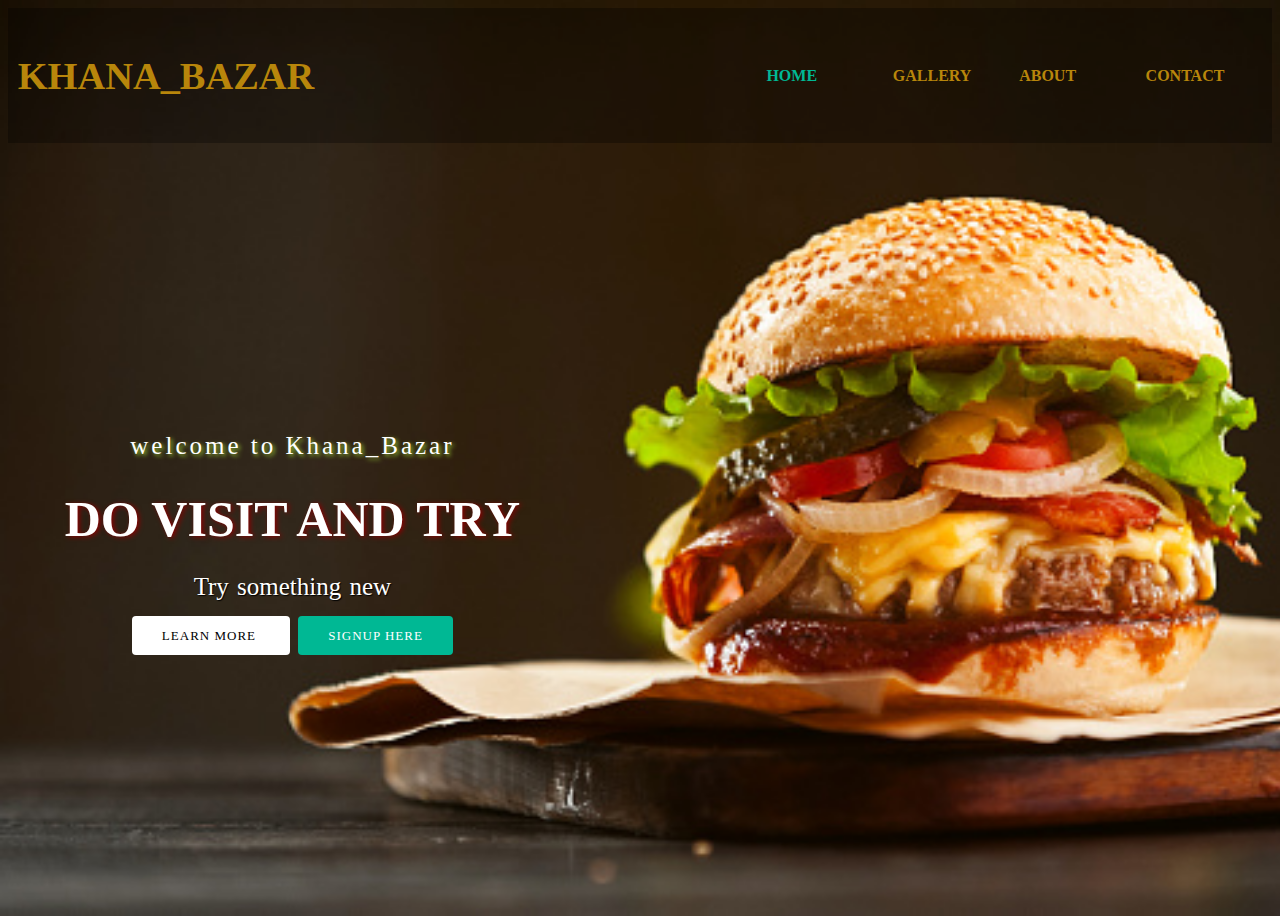
<file: Khana_Bazar/index.html>
<!DOCTYPE html>
<html>
    <head>
        <title> Khana_Bazar</title>
        <link rel=" stylesheet" href="style.css" >
        <link
        rel="stylesheet"
        href="https://cdnjs.cloudflare.com/ajax/libs/animate.css/3.7.2/animate.min.css"
      />
    </head>
    <body>
        <header>

            <nav>
                <div class="logo" > <h1 class="animated infinite slideOutRight  "> Khana_Bazar </h1></div>
                <div class="menu" >
                    <a href="#"> Home </a>
                    <a href="Gallery.html" target="_blank"> Gallery </a>
                    <a href="About.html" target="_blank"> About  </a> 
                    <a href="https://www.instagram.com/__mr._stark_06_/?igshid=OGQ2MjdiOTE%3D"> Contact  </a>

                </div>
            </nav>
                <main>
                    <section>
                        <h3> welcome to Khana_Bazar </h3>
                        <h1>Do visit and try <span class="change_content"> </span></h1>
                        <p> Try something new </p>
                        <a href=" #" class=" btnone" > learn more </a>
                        <a href=" #" class=" btntwo " > signup here  </a>

                    </section>
                </main>
            
        </header>
    </body>
</html>
</file>
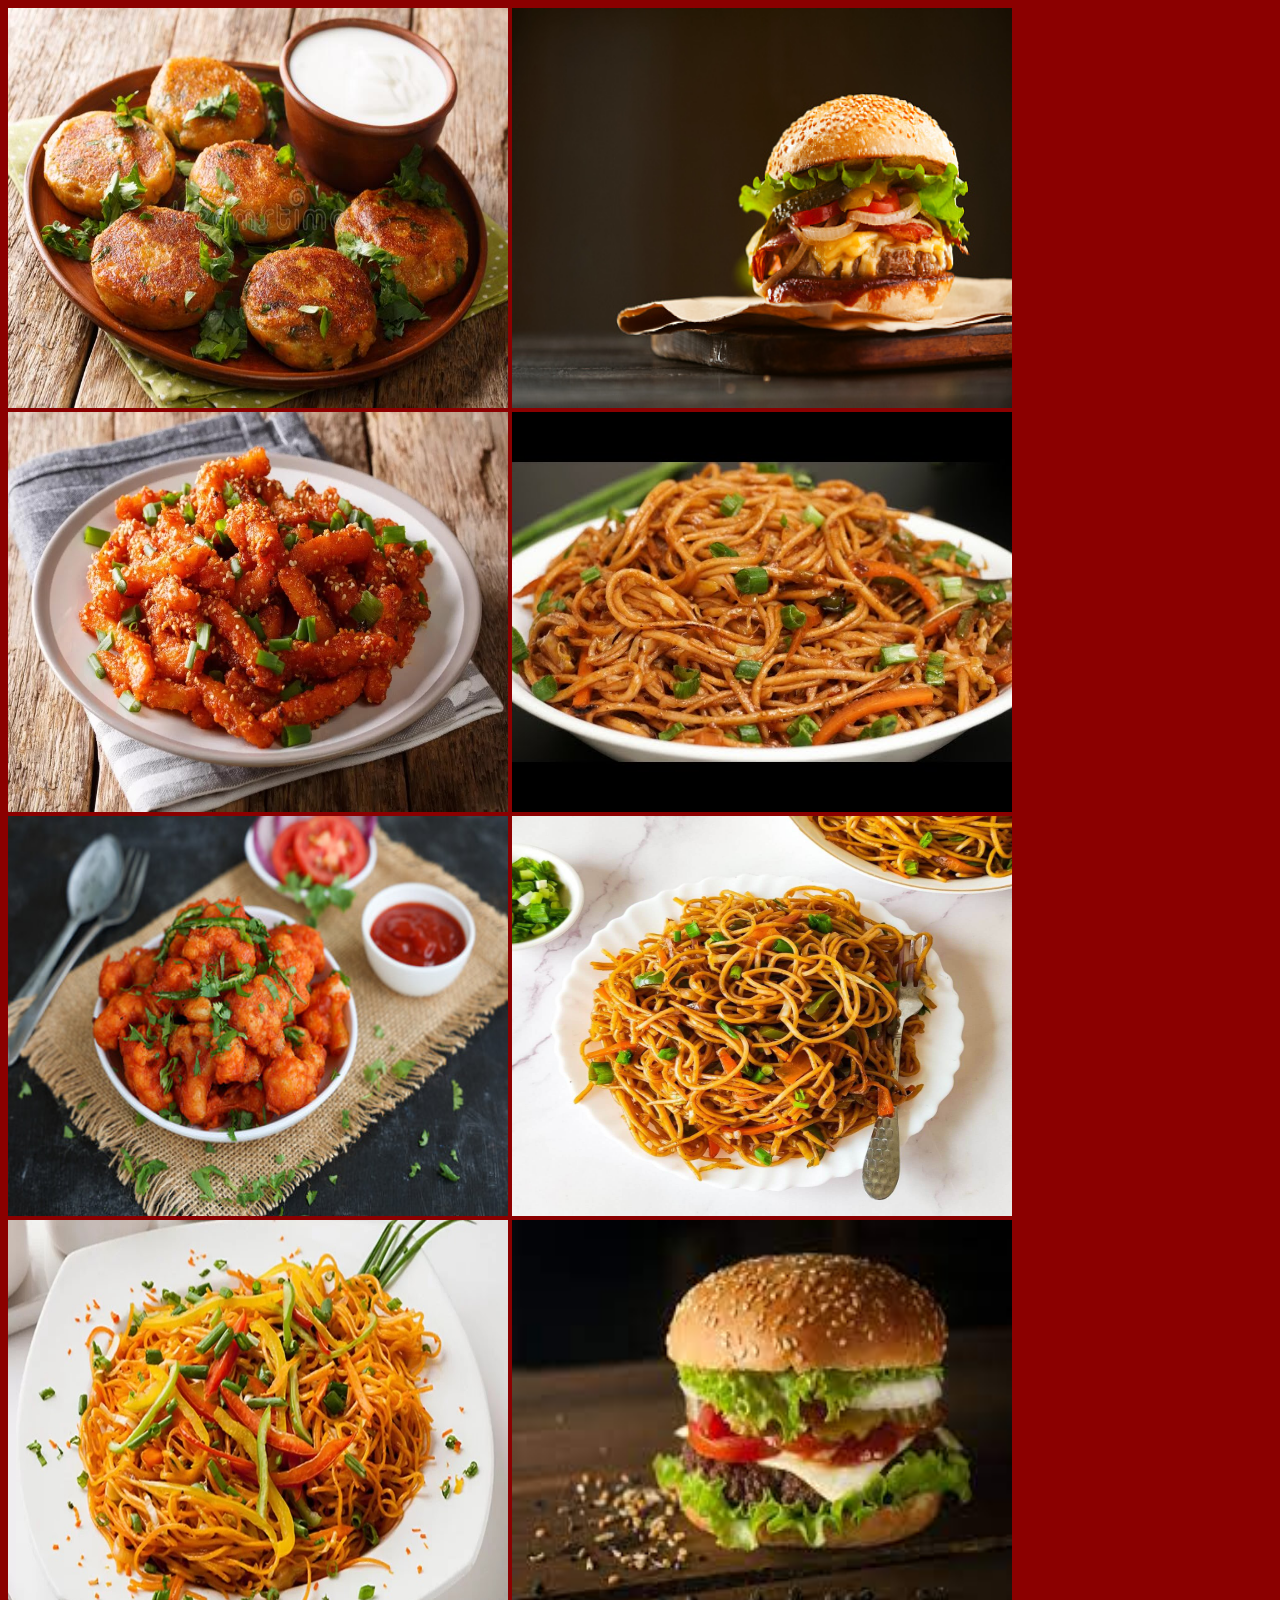
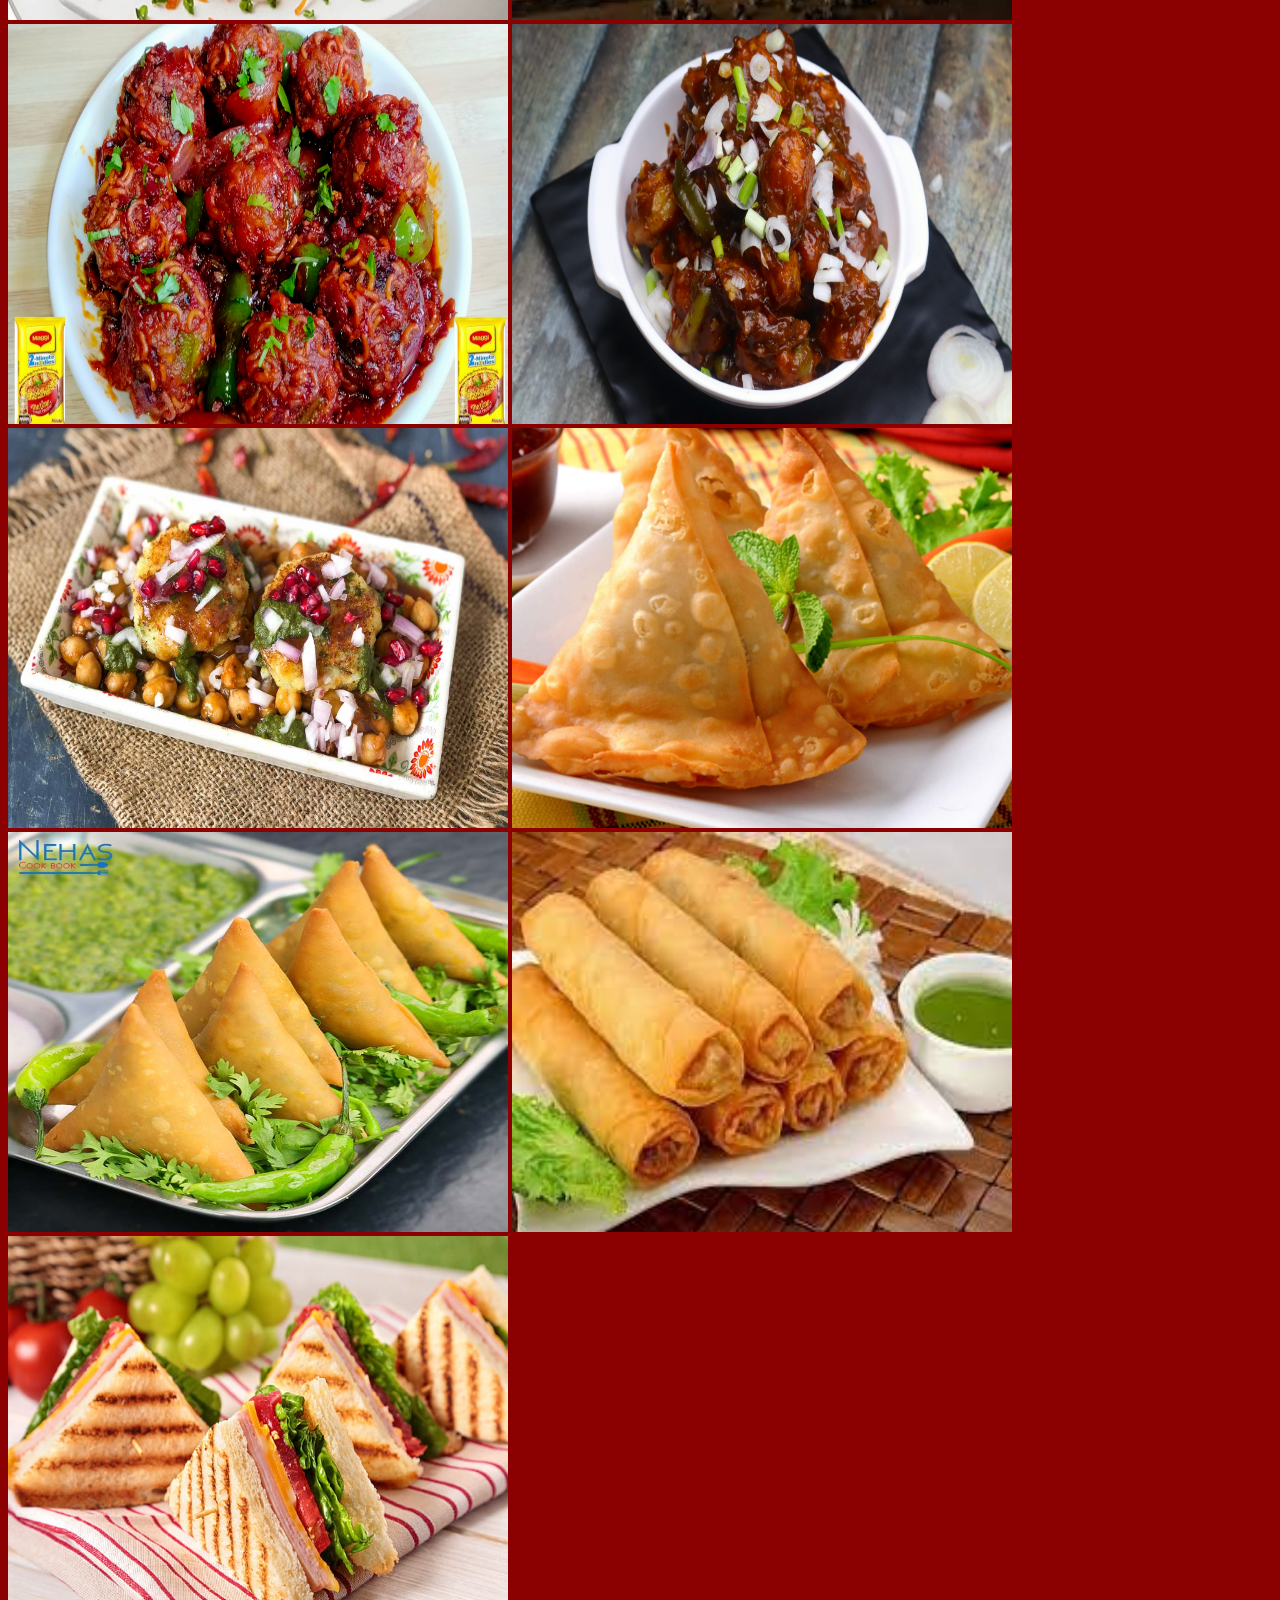
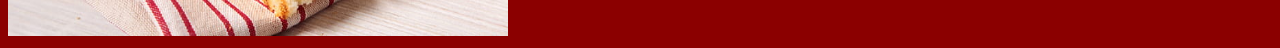
<file: Khana_Bazar/Gallery.html>
<!DOCTYPE html>
<html>
    <head>
        <title> Gallery</title>
        <link rel=" stylesheet" href="style2.css" >
    </head>
    <body>
        <img src="images/aloo-tikki.jpg" width="500px" height="400">
        <img src="images/background.jpg" width="500px" height="400">
        <img src="images/Chilli_Potato.jpg" width="500px" height="400">
        <img src="images/chowmein.jpg" width="500px" height="400"> 
        <img src="images/manchurian.jpg" width="500px" height="400">
        <img src="images/img1.jpg" width="500px" height="400"> 
        <img src="images/img2.jpg" width="500px" height="400">
        <img src="images/img3.jpg" width="500px" height="400">
        <img src="images/img4.jpg" width="500px" height="400">
        <img src="images/img5.jpg" width="500px" height="400">
        <img src="images/img6.jpg" width="500px" height="400">
        <img src="images/img7.jpg" width="500px" height="400">
        <img src="images/img8.jpg" width="500px" height="400">
        <img src="images/img9.jpg" width="500px" height="400">
        <img src="images/sandwich.jpg" width="500px" height="400">

    </body>
</html>
</file>
<file: Khana_Bazar/style.css>
body {
    background-image:  url( images/background.jpg);
    background-repeat: no-repeat;
    background-size: cover;
    animation: change 10s infinite linear;
}
@keyframes change{
    0% {background-image: url(images/background.jpg);}
    20% {background-image: url(images/chowmein.jpg);}
    35% {background-image: url(images/sandwich.jpg);}
    60% {background-image: url(images/Chilli_Potato.jpg);}
    80% {background-image: url(images/manchurian.jpg);}
    100% {background-image: url(images/aloo-tikki.jpg);}



}

nav {
    width: 100%; height: 15vh; 
    background: rgba(0,0,0,0.3);
    color:darkgoldenrod;  font-weight: bold;
    display: flex; justify-content: space-between;
    align-items:center; text-transform:uppercase;
}

nav .logo  {
        width: 25%; text-align: center;   
        font-size:larger;     
}
nav .menu {
    width: 40%; 
    display: flex; justify-content: space-around;
}
nav .menu a {
    width: 25%;
    text-decoration:none;
    color:darkgoldenrod;
    font-weight: bold;
    
}
nav .menu a:first-child{
    color: #00b894;
}
main{
    color: white;
    width: 100%;
    height: 85vh;
    display: flex;
    justify-content:center;
    align-items:center;
    width: 45%;
    text-align:center;
}

section h3{
     font-size: 25px;
     font-weight: 200;
     letter-spacing: 3px;
     text-shadow: 2px 2px 4px yellowgreen ;
}
section h1{
    margin: 30px 0  20px 0;
    font-size: 50px;
    font-weight: 700;
    text-shadow: 2px 1px 5px darkred ;
    text-transform:uppercase;
}
section p{
    font-size: 25px;
    word-spacing: 2px;
    margin-bottom: 25px;
    text-shadow: 1px 1px 1px black;

}
section a{
    padding: 12px 30px;
    border-radius:4px ;
    outline:none ;
    text-transform:uppercase ;
    font-size:   13px; 
    font-weight:500 ;
    text-decoration: none;
    letter-spacing: 1px;
    transition: all .5s ease;
    margin: 4px;

}

section .btnone{
    background: #fff;
    color: #000;
}
section .btntwo{
    background: #00b894;
    color:#fff
}
.btnone:hover{
    background: #00b894;
    color:#fff
}
.btntwo:hover{
    background: #fff;
    color: #000;
}
.change_content:after{
    content: '';
    animation: changetext 10s infinite linear;
    color: yellowgreen;
}
@keyframes changetext {
    0%{content: "Burger" ;}
    20%{content: "Chowmein" ;}
    35%{content: "Sandwich" ;}
    60%{content: "chilli Patato" ;}
    80%{content: "Manchurian" ;}
    100%{content: "Aloo Tikki" ;}
}
</file>
<file: Khana_Bazar/style2.css>
body {
    background-color:darkred;
}
</file>
